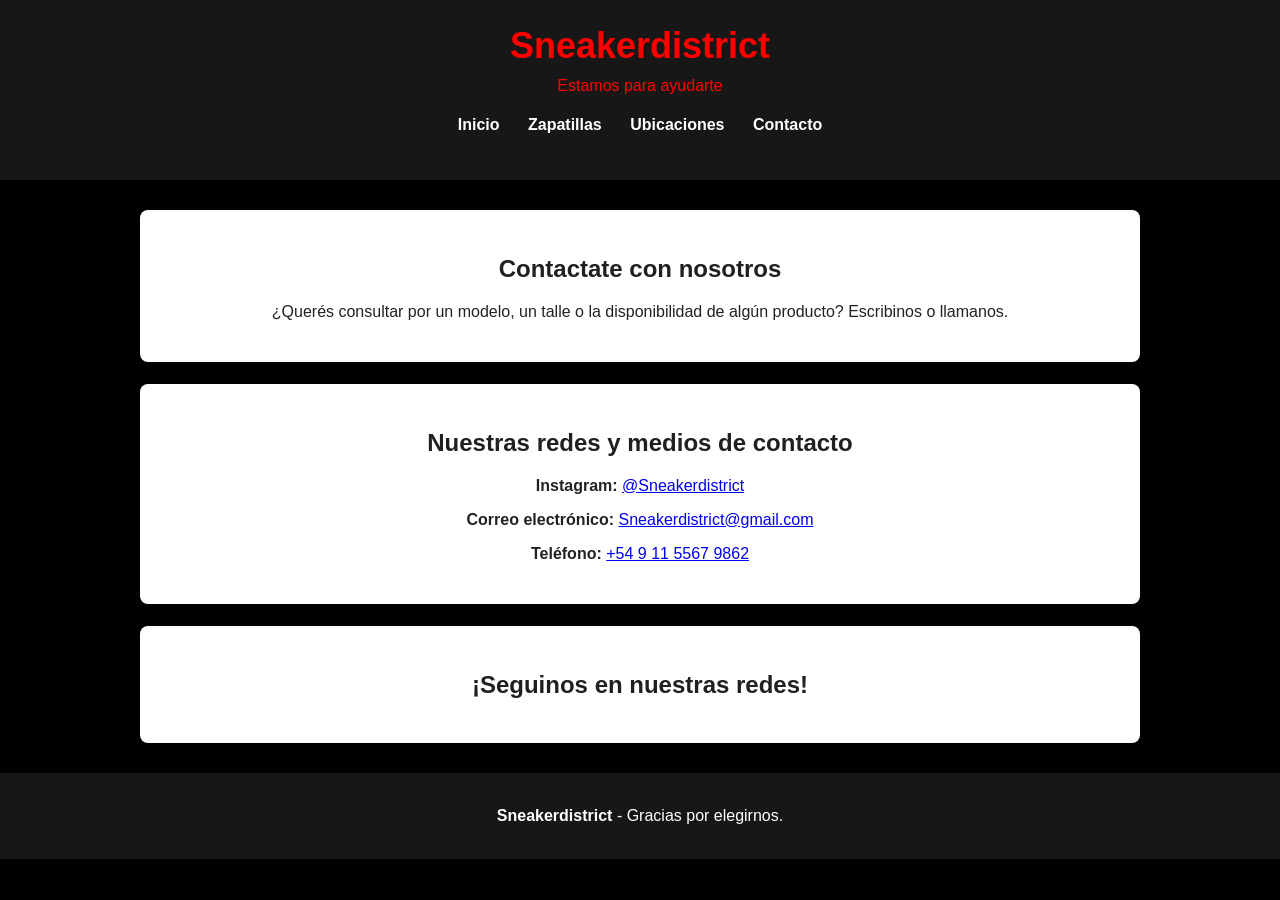
<file: contacto.html>
<title>Sneakerdistrict - Contacto</title>
    <link rel="stylesheet" href="style.css">
</head>

<body>

    <header>
        <h1>Sneakerdistrict</h1>
        <p>Estamos para ayudarte</p>

        <nav>
            <ul>
                <li><a href="index.html">Inicio</a></li>
                <li><a href="zapatillas.html">Zapatillas</a></li>
                <li><a href="ubicaciones.html">Ubicaciones</a></li>
                <li><a href="contacto.html">Contacto</a></li>
            </ul>
        </nav>
    </header>

    <main>

        <section>
            <h2>Contactate con nosotros</h2>

            <p>
                ¿Querés consultar por un modelo, un talle o la
                disponibilidad de algún producto?
                Escribinos o llamanos.
            </p>
        </section>

        <section>
            <h2>Nuestras redes y medios de contacto</h2>

            <p>
                <strong>Instagram:</strong>
                <a href="https://www.instagram.com/sneakerdistrict/">
                @Sneakerdistrict</a>
            </p>

            <p>
                <strong>Correo electrónico:</strong>
                <a href="mailto:Sneakerdistrict@gmail.com">
                Sneakerdistrict@gmail.com</a>
            </p>

            <p>
                <strong>Teléfono:</strong>
                <a href="tel:+5491155679862">
                +54 9 11 5567 9862</a>
            </p>

        </section>

        <section>
            <h2>¡Seguinos en nuestras redes!</h2>
        </section>

    </main>

    <footer>
        <p><strong>Sneakerdistrict</strong> - Gracias por elegirnos.</p>
    </footer>

</body>
</html>
</file>
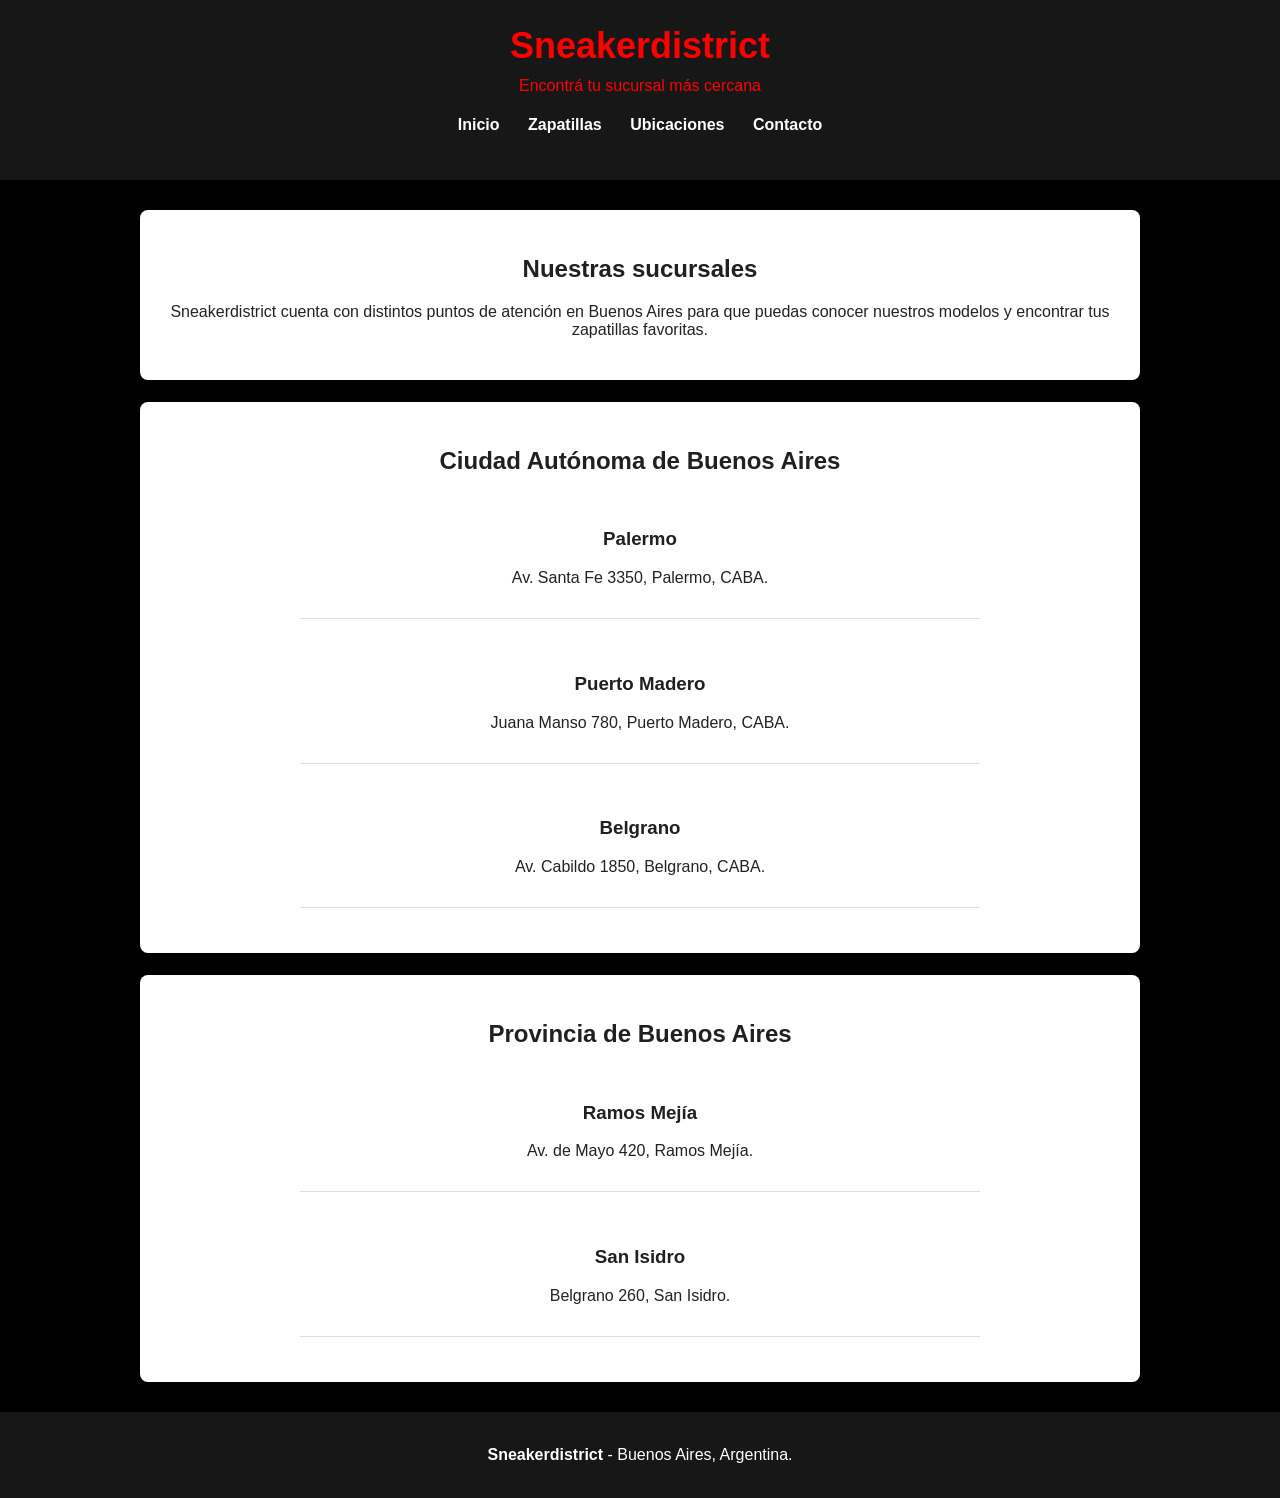
<file: ubicaciones.html>
<!DOCTYPE html>
<html lang="es">
<head>
    <meta charset="UTF-8">
    <title>Sneakerdistrict - Ubicaciones</title>
    <link rel="stylesheet" href="style.css">
</head>

<body>

    <header>
        <h1>Sneakerdistrict</h1>
        <p>Encontrá tu sucursal más cercana</p>

        <nav>
            <ul>
                <li><a href="index.html">Inicio</a></li>
                <li><a href="zapatillas.html">Zapatillas</a></li>
                <li><a href="ubicaciones.html">Ubicaciones</a></li>
                <li><a href="contacto.html">Contacto</a></li>
            </ul>
        </nav>
    </header>

    <main>

        <section>
            <h2>Nuestras sucursales</h2>

            <p>
                Sneakerdistrict cuenta con distintos puntos de
                atención en Buenos Aires para que puedas conocer
                nuestros modelos y encontrar tus zapatillas favoritas.
            </p>
        </section>

        <section>
            <h2>Ciudad Autónoma de Buenos Aires</h2>

            <article class="sucursal">
                <h3>Palermo</h3>
                <p>Av. Santa Fe 3350, Palermo, CABA.</p>
            </article>

            <article class="sucursal">
                <h3>Puerto Madero</h3>
                <p>Juana Manso 780, Puerto Madero, CABA.</p>
            </article>

            <article class="sucursal">
                <h3>Belgrano</h3>
                <p>Av. Cabildo 1850, Belgrano, CABA.</p>
            </article>

        </section>

        <section>
            <h2>Provincia de Buenos Aires</h2>

            <article class="sucursal">
                <h3>Ramos Mejía</h3>
                <p>Av. de Mayo 420, Ramos Mejía.</p>
            </article>

            <article class="sucursal">
                <h3>San Isidro</h3>
                <p>Belgrano 260, San Isidro.</p>
            </article>

        </section>

    </main>

    <footer>
        <p><strong>Sneakerdistrict</strong> - Buenos Aires, Argentina.</p>
    </footer>

</body>
</html>
</file>
<file: style.css>
{
    box-sizing: border-box;
}

body {
    margin: 0;
    font-family: Arial, sans-serif;
    background-color: black;
    color: #222222;
}


header {
    background-color: #171717;
    color: red;
    text-align: center;
    padding: 25px;
}

header h1 {
    margin: 0;
    font-size: 36px;
}

header p {
    margin: 10px;
}

nav ul {
    list-style: none;
    padding: 0;
}

nav li {
    display: inline-block;
    margin: 5px 12px;
}

nav a {
    color: white;
    text-decoration: none;
    font-weight: bold;
}

nav a:hover {
    color: #bbbbbb;
}


main {
    width: 90%;
    max-width: 1000px;
    margin: 30px auto;
}

section {
    background-color: white;
    margin-bottom: 22px;
    padding: 25px;
    border-radius: 8px;
    text-align: center;
}

h2, h3 {
    color: #202020;
}


img {
    display: block;
    width: 100%;
    max-width: 250px;
    height: 200px;
    object-fit: cover;
    margin: 15px auto;
    border-radius: 6px;
}


.productos {
    display: flex;
    flex-wrap: wrap;
    justify-content: center;
    gap: 18px;
}

.producto {
    width: 150px;
    padding: 25px;
    background-color: red;
    border: 1px solid #dddddd;
    border-radius: 15px;
}

.producto img {
    width: 100%;
    height: 100px;
    object-fit: contain;
}

.producto h3 {
    font-size: 17px;
}


.sucursal {
    margin: 20px auto;
    padding: 15px;
    max-width: 650px;
    border-bottom: 1px solid #dddddd;
}


footer {
    background-color: #171717;
    color: white;
    text-align: center;
    padding: 18px;
    margin-top: 30px;
}


@media (max-width: 600px) {

    nav li {
        display: block;
        margin: 10px;
    }

    main {
        width: 94%;
    }

    .producto {
        width: 100%;
    }

}
</file>
